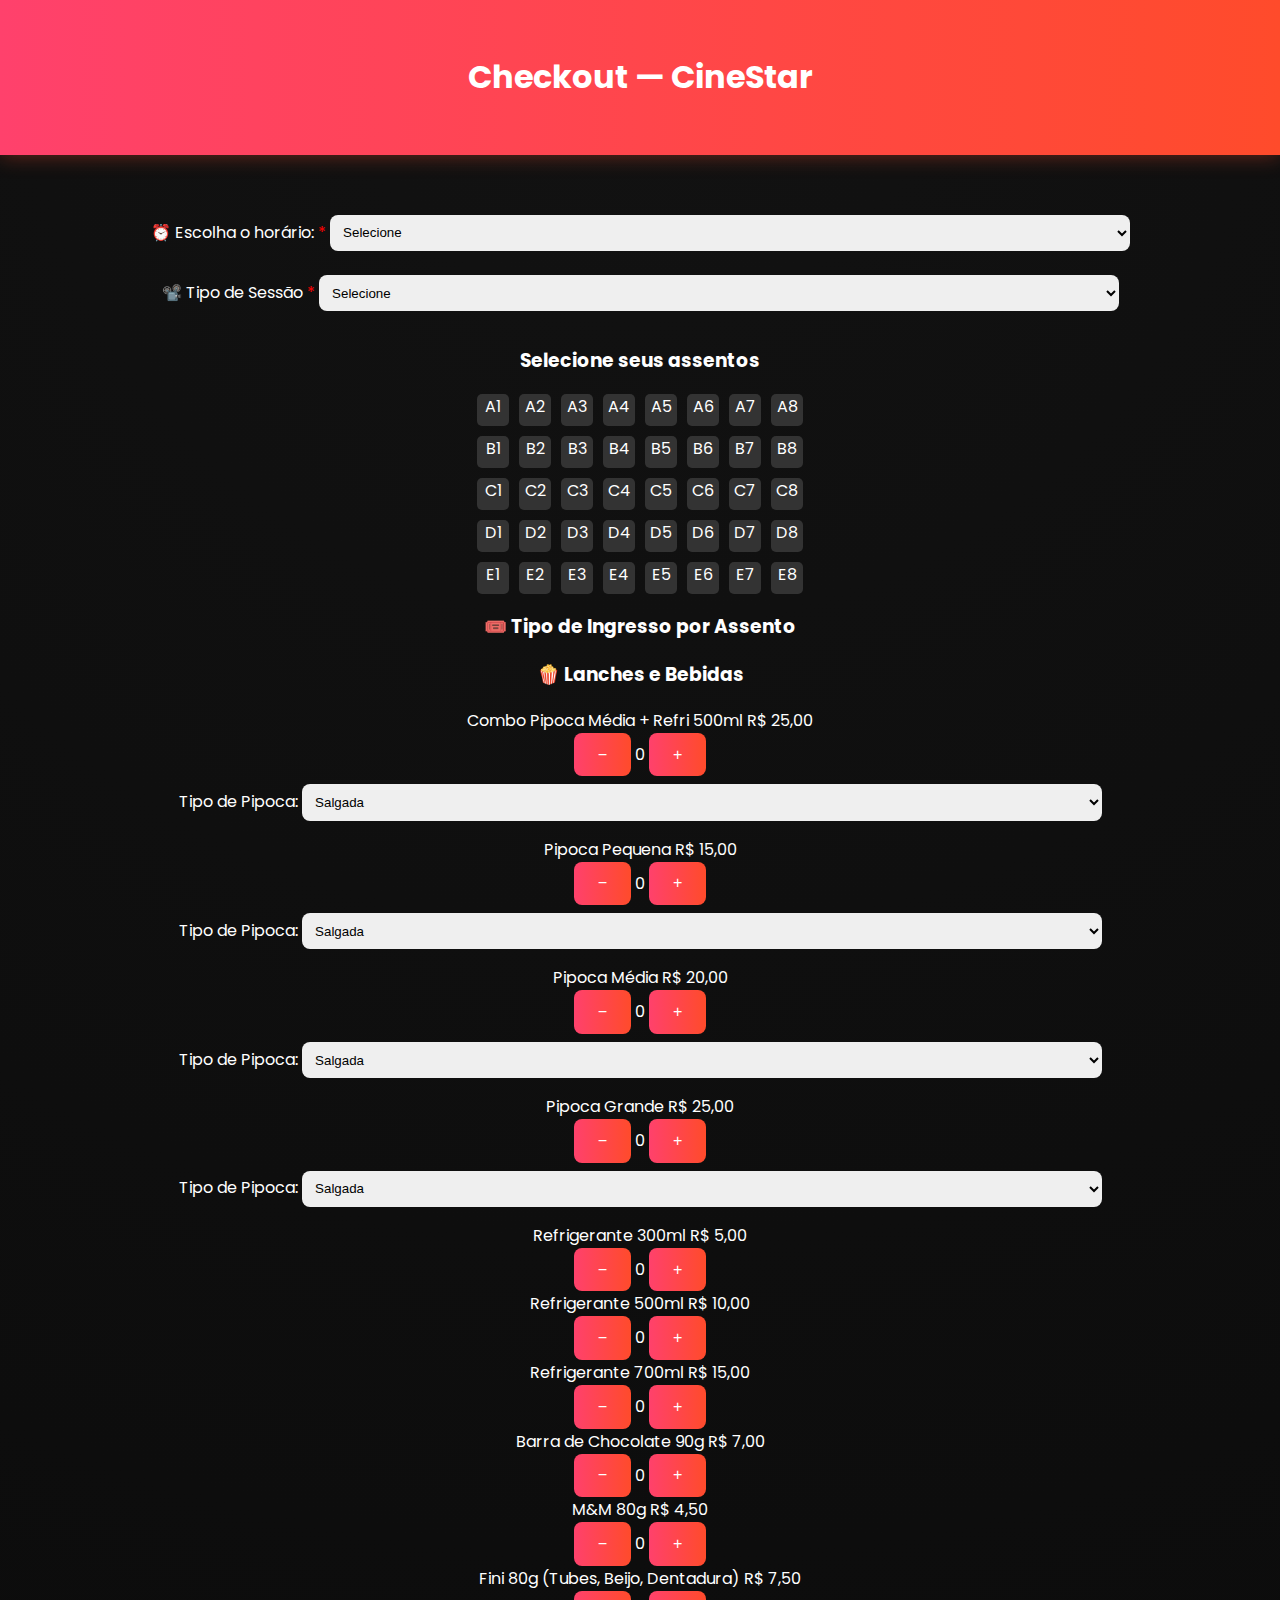
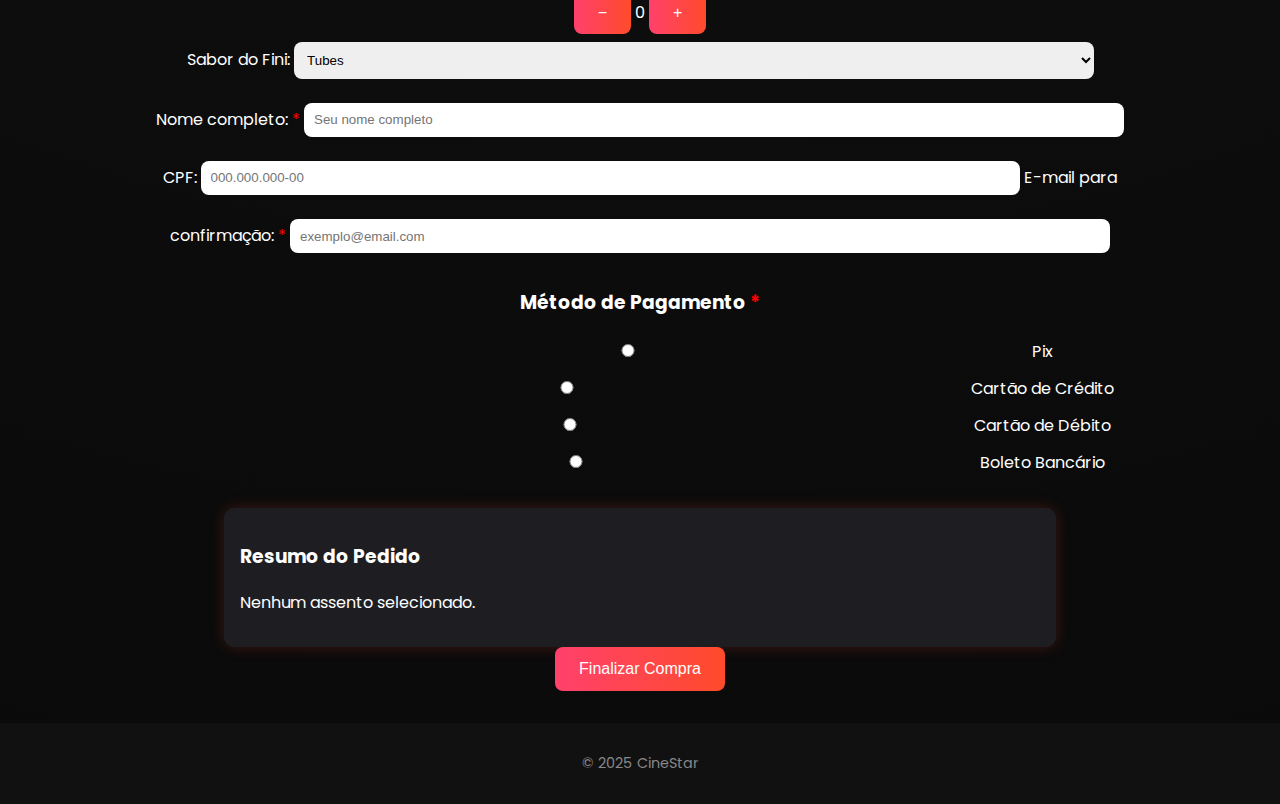
<file: checkout.html>
<!DOCTYPE html>
<html lang="pt-BR">
<head>
  <meta charset="UTF-8" />
  <meta name="viewport" content="width=device-width, initial-scale=1.0" />
  <title>CineStar — Checkout</title>
  <link href="https://fonts.googleapis.com/css2?family=Poppins:wght@400;600;800&display=swap" rel="stylesheet">
  <link href="https://fonts.googleapis.com/css2?family=Cinzel:wght@700&display=swap" rel="stylesheet">
  <link rel="stylesheet" href="style.css" />

  <style>
    .modal-overlay {
      position: fixed;
      top: 0;
      left: 0;
      width: 100%;
      height: 100%;
      background: rgba(0, 0, 0, 0.6);
      display: none;
      justify-content: center;
      align-items: center;
      z-index: 1000;
      backdrop-filter: blur(4px);
    }

    .modal {
      background: #fff;
      color: #222;
      border-radius: 16px;
      padding: 2rem;
      width: 90%;
      max-width: 400px;
      text-align: center;
      box-shadow: 0 10px 30px rgba(0, 0, 0, 0.3);
      animation: showModal 0.3s ease-out;
    }

    @keyframes showModal {
      from { opacity: 0; transform: scale(0.8); }
      to { opacity: 1; transform: scale(1); }
    }

    .modal h2 {
      font-family: 'Cinzel', serif;
      margin-bottom: 1rem;
    }

    .modal p {
      font-size: 1rem;
      margin-bottom: 1.5rem;
      line-height: 1.4;
    }

    .modal button {
      background: #e50914;
      color: white;
      border: none;
      padding: 0.7rem 1.2rem;
      border-radius: 8px;
      font-weight: bold;
      cursor: pointer;
      transition: background 0.2s;
    }

    .modal button:hover {
      background: #b0060f;
    }
  </style>
</head>

<body>
  <header>
    <h1>Checkout — CineStar</h1>
  </header>

  <main>
    <section class="checkout-section">
      <h2 id="movie-title"></h2>

      <label for="showtime">⏰ Escolha o horário: <span style="color:red;">*</span></label>
      <select id="showtime" required>
        <option value="">Selecione</option>
        <option value="14:00">14:00</option>
        <option value="16:30">16:30</option>
        <option value="19:00">19:00</option>
        <option value="21:30">21:30</option>
      </select>

   <!-- NOVA SEÇÃO: TIPO DE SESSÃO -->
  <div class="session-type-section">
    <label for="session-type">📽️ Tipo de Sessão <span style="color:red;">*</span></label>
    <select id="session-type" required>
      <option value="">Selecione</option>
      <option value="2D-dub">2D Dublado</option>
      <option value="2D-leg">2D Legendado</option>
      <option value="3D-dub">3D Dublado</option>
       <option value="3D-leg">3D Legendado</option>
      <option value="IMAX-dub">IMAX Dublado</option>
      <option value="IMAX-leg">IMAX Legendado</option>
    </select>
  </div>

      <h3>Selecione seus assentos</h3>
      <div id="seats" class="seats"></div>

      <!-- 🆕 CONTÊINER AUTOMÁTICO DE TIPOS DE INGRESSO POR ASSENTO -->
<div id="ticket-selection-container" class="ticket-selection-container hidden">
  <h3>🎟️ Tipo de Ingresso por Assento</h3>
  <div id="ticket-selection-list"></div>
</div>

     <div class="snack-section">
  <h3>🍿 Lanches e Bebidas</h3>

  <!-- Combo -->
  <div class="item" data-name="Combo Pipoca Média + Refri 500ml" data-price="25" data-extra="pipoca">
    <div class="info">
      <span class="name">Combo Pipoca Média + Refri 500ml</span>
      <span class="price">R$ 25,00</span>
    </div>
    <div class="controls">
      <button class="minus">−</button>
      <span class="quantity">0</span>
      <button class="plus">+</button>
    </div>
    <div class="extra hidden">
      <label>Tipo de Pipoca:
        <select>
          <option>Salgada</option>
          <option>Doce</option>
        </select>
      </label>
    </div>
  </div>

  <!-- Pipocas -->
  <div class="item" data-name="Pipoca Pequena" data-price="15" data-extra="pipoca">
    <div class="info">
      <span class="name">Pipoca Pequena</span>
      <span class="price">R$ 15,00</span>
    </div>
    <div class="controls">
      <button class="minus">−</button>
      <span class="quantity">0</span>
      <button class="plus">+</button>
    </div>
    <div class="extra hidden">
      <label>Tipo de Pipoca:
        <select>
        <option>Salgada</option>
          <option>Doce</option>
        </select>
      </label>
    </div>
  </div>

  <div class="item" data-name="Pipoca Média" data-price="20" data-extra="pipoca">
    <div class="info">
      <span class="name">Pipoca Média</span>
      <span class="price">R$ 20,00</span>
    </div>
    <div class="controls">
      <button class="minus">−</button>
      <span class="quantity">0</span>
      <button class="plus">+</button>
    </div>
    <div class="extra hidden">
      <label>Tipo de Pipoca:
        <select>
           <option>Salgada</option>
          <option>Doce</option>
        </select>
      </label>
    </div>
  </div>

  <div class="item" data-name="Pipoca Grande" data-price="25" data-extra="pipoca">
    <div class="info">
      <span class="name">Pipoca Grande</span>
      <span class="price">R$ 25,00</span>
    </div>
    <div class="controls">
      <button class="minus">−</button>
      <span class="quantity">0</span>
      <button class="plus">+</button>
    </div>
    <div class="extra hidden">
      <label>Tipo de Pipoca:
        <select>
          <option>Salgada</option>
          <option>Doce</option>
        </select>
      </label>
    </div>
  </div>

  <!-- Refrigerantes -->
  <div class="item" data-name="Refrigerante 300ml" data-price="5">
    <div class="info">
      <span class="name">Refrigerante 300ml</span>
      <span class="price">R$ 5,00</span>
    </div>
    <div class="controls">
      <button class="minus">−</button>
      <span class="quantity">0</span>
      <button class="plus">+</button>
    </div>
  </div>

  <div class="item" data-name="Refrigerante 500ml" data-price="10">
    <div class="info">
      <span class="name">Refrigerante 500ml</span>
      <span class="price">R$ 10,00</span>
    </div>
    <div class="controls">
      <button class="minus">−</button>
      <span class="quantity">0</span>
      <button class="plus">+</button>
    </div>
  </div>

  <div class="item" data-name="Refrigerante 700ml" data-price="15">
    <div class="info">
      <span class="name">Refrigerante 700ml</span>
      <span class="price">R$ 15,00</span>
    </div>
    <div class="controls">
      <button class="minus">−</button>
      <span class="quantity">0</span>
      <button class="plus">+</button>
    </div>
  </div>

  <!-- Doces -->
  <div class="item" data-name="Barra de Chocolate 90g" data-price="7">
    <div class="info">
      <span class="name">Barra de Chocolate 90g</span>
      <span class="price">R$ 7,00</span>
    </div>
    <div class="controls">
      <button class="minus">−</button>
      <span class="quantity">0</span>
      <button class="plus">+</button>
    </div>
  </div>

  <div class="item" data-name="M&M 80g" data-price="4.5">
    <div class="info">
      <span class="name">M&M 80g</span>
      <span class="price">R$ 4,50</span>
    </div>
    <div class="controls">
      <button class="minus">−</button>
      <span class="quantity">0</span>
      <button class="plus">+</button>
    </div>
  </div>

  <div class="item" data-name="Fini 80g" data-price="7.5" data-extra="fini">
    <div class="info">
      <span class="name">Fini 80g (Tubes, Beijo, Dentadura)</span>
      <span class="price">R$ 7,50</span>
    </div>
    <div class="controls">
      <button class="minus">−</button>
      <span class="quantity">0</span>
      <button class="plus">+</button>
    </div>
    <div class="extra hidden">
      <label>Sabor do Fini:
        <select>
          <option>Tubes</option>
          <option>Beijo</option>
          <option>Dentadura</option>
        </select>
      </label>
    </div>
  </div>
</div>

      <label for="nome">Nome completo: <span style="color:red;">*</span></label>
      <input type="text" id="nome" name="nome" placeholder="Seu nome completo" required>

  <label for="cpf">CPF:</label>
  <input type="text" id="cpf" name="cpf" placeholder="000.000.000-00">

      <label for="email">E-mail para confirmação: <span style="color:red;">*</span></label>
      <input type="email" id="email" placeholder="exemplo@email.com" required>

      <h3>Método de Pagamento <span style="color:red;">*</span></h3>
<div class="payment-methods">
  <label class="payment-option">
    <input type="radio" name="payment" value="Pix">
    <span>Pix <span class="payment-icon"></span></span>
  </label>

  <label class="payment-option">
    <input type="radio" name="payment" value="Cartão de Crédito">
    <span>Cartão de Crédito <span class="payment-icon"></span></span>
  </label>

  <label class="payment-option">
  <input type="radio" name="payment" value="Cartão de Débito">
  <span>Cartão de Débito <span class="payment-icon"></span></span>
</label>

  <label class="payment-option">
    <input type="radio" name="payment" value="Boleto Bancário">
    <span>Boleto Bancário <span class="payment-icon"></span></span>
  </label>
</div>

      <div id="summary" class="summary-box">
        <h3>Resumo do Pedido</h3>
        <p id="summary-content">Nenhum assento selecionado.</p>
      </div>

        <button id="finalizar-btn" type="button">Finalizar Compra</button>
    </section>
  </main>

  <footer>
    <p>© 2025 CineStar</p>
  </footer>

  <div class="modal-overlay" id="confirmation-modal">
    <div class="modal">
      <h2>Compra Confirmada! 🎉</h2>
      <p id="modal-text">Obrigado por comprar com a CineStar!</p>
      <button id="fechar-modal">OK</button>
    </div>
  </div>

  <script src="api.js"></script>
  <script src="script.js"></script>

</body>
</html>
</file>
<file: style.css>
@import url('https://fonts.googleapis.com/css2?family=Poppins:wght@400;600&display=swap');

body {
  font-family: "Poppins", sans-serif;
  background: radial-gradient(circle at top, #121212, #0a0a0a);
  color: #fff;
  margin: 0;
  padding: 0;
}

header {
  text-align: center;
  padding: 2rem;
  background: linear-gradient(90deg, #ff416c, #ff4b2b);
  color: white;
  box-shadow: 0 0 20px rgba(255, 75, 43, 0.4);
}

main {
  display: flex;
  justify-content: center;
  padding: 2rem;
}

.movie-selection, .checkout-section {
  max-width: 1000px;
  width: 100%;
  text-align: center;
}

.movie-list {
  display: grid;
  grid-template-columns: repeat(auto-fit, minmax(230px, 1fr));
  gap: 1.5rem;
  margin-top: 2rem;
}

.movie-card {
  background: #1e1e22;
  border-radius: 12px;
  overflow: hidden;
  transition: transform 0.3s, box-shadow 0.3s;
}

.movie-card:hover {
  transform: scale(1.05);
  box-shadow: 0 0 15px #ff4b2b;
}

.movie-card img {
  width: 100%;
  height: 300px;
  object-fit: cover;
}

.movie-card h3 {
  margin: 0.5rem 0;
}

.buy-btn {
  background: linear-gradient(90deg, #ff416c, #ff4b2b);
  border: none;
  padding: 0.6rem 1.2rem;
  border-radius: 8px;
  color: white;
  cursor: pointer;
  font-weight: 600;
  margin-bottom: 1rem;
  transition: 0.3s;
}

.buy-btn:hover {
  opacity: 0.85;
  transform: scale(1.05);
}

/* Checkout Page */
.checkout-section select,
.checkout-section input {
  width: 80%;
  padding: 0.6rem;
  margin: 0.5rem 0 1rem;
  border: none;
  border-radius: 8px;
  outline: none;
}

button {
  background: linear-gradient(90deg, #ff416c, #ff4b2b);
  color: white;
  border: none;
  padding: 0.8rem 1.5rem;
  border-radius: 8px;
  font-size: 1rem;
  cursor: pointer;
  transition: 0.3s;
}

button:hover {
  transform: scale(1.05);
}

.seats {
  display: grid;
  grid-template-columns: repeat(8, 1fr);
  gap: 10px;
  justify-content: center;
  margin: 1rem auto;
  width: fit-content;
}

.seat {
  width: 32px;
  height: 32px;
  background: #333;
  border-radius: 5px;
  cursor: pointer;
  transition: 0.3s;
}

.seat.selected {
  background: #ff4b2b;
}

.seat.occupied {
  background: #555;
  cursor: not-allowed;
}

.summary-box {
  background: #1e1e22;
  border-radius: 10px;
  margin-top: 1.5rem;
  padding: 1rem;
  box-shadow: 0 0 15px rgba(255, 75, 43, 0.2);
  text-align: left;
  width: 80%;
  margin-inline: auto;
}

footer {
  text-align: center;
  padding: 1rem;
  background: #111;
  color: #888;
  font-size: 0.9rem;
}
</file>
